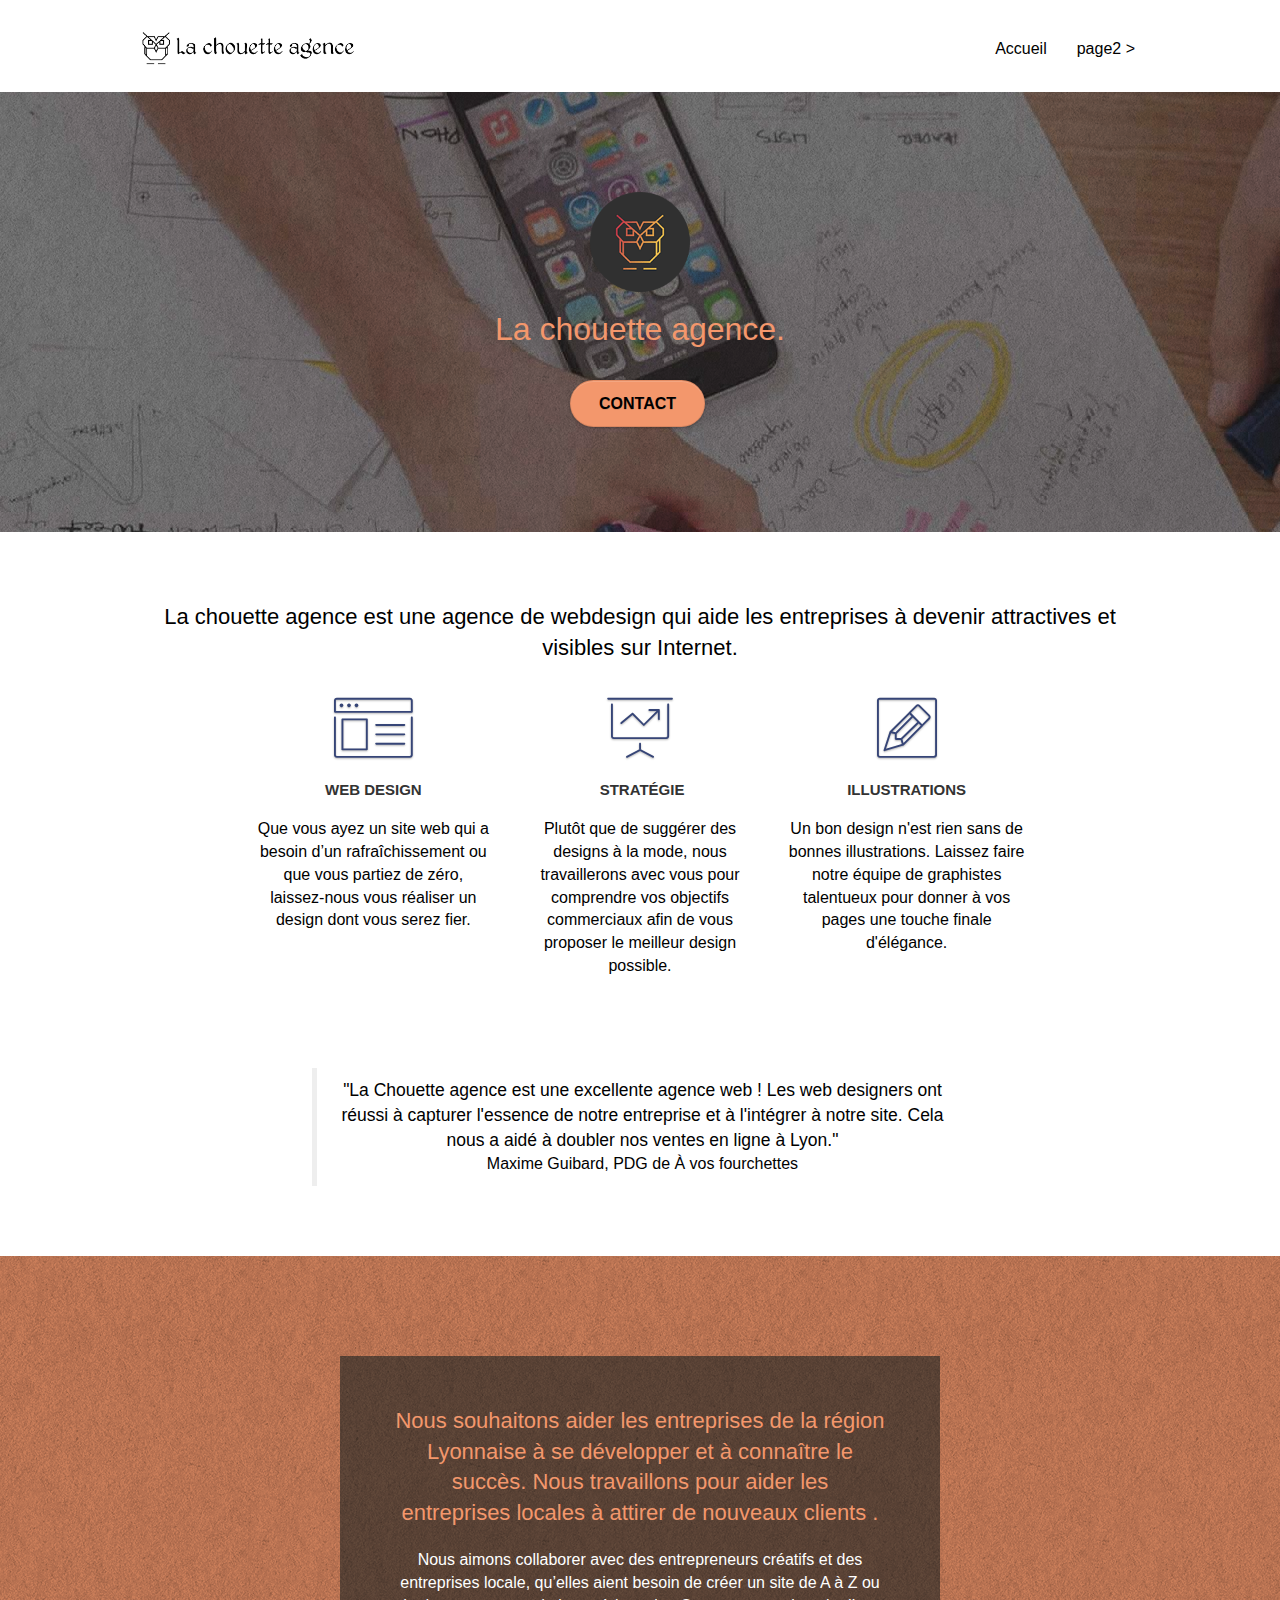
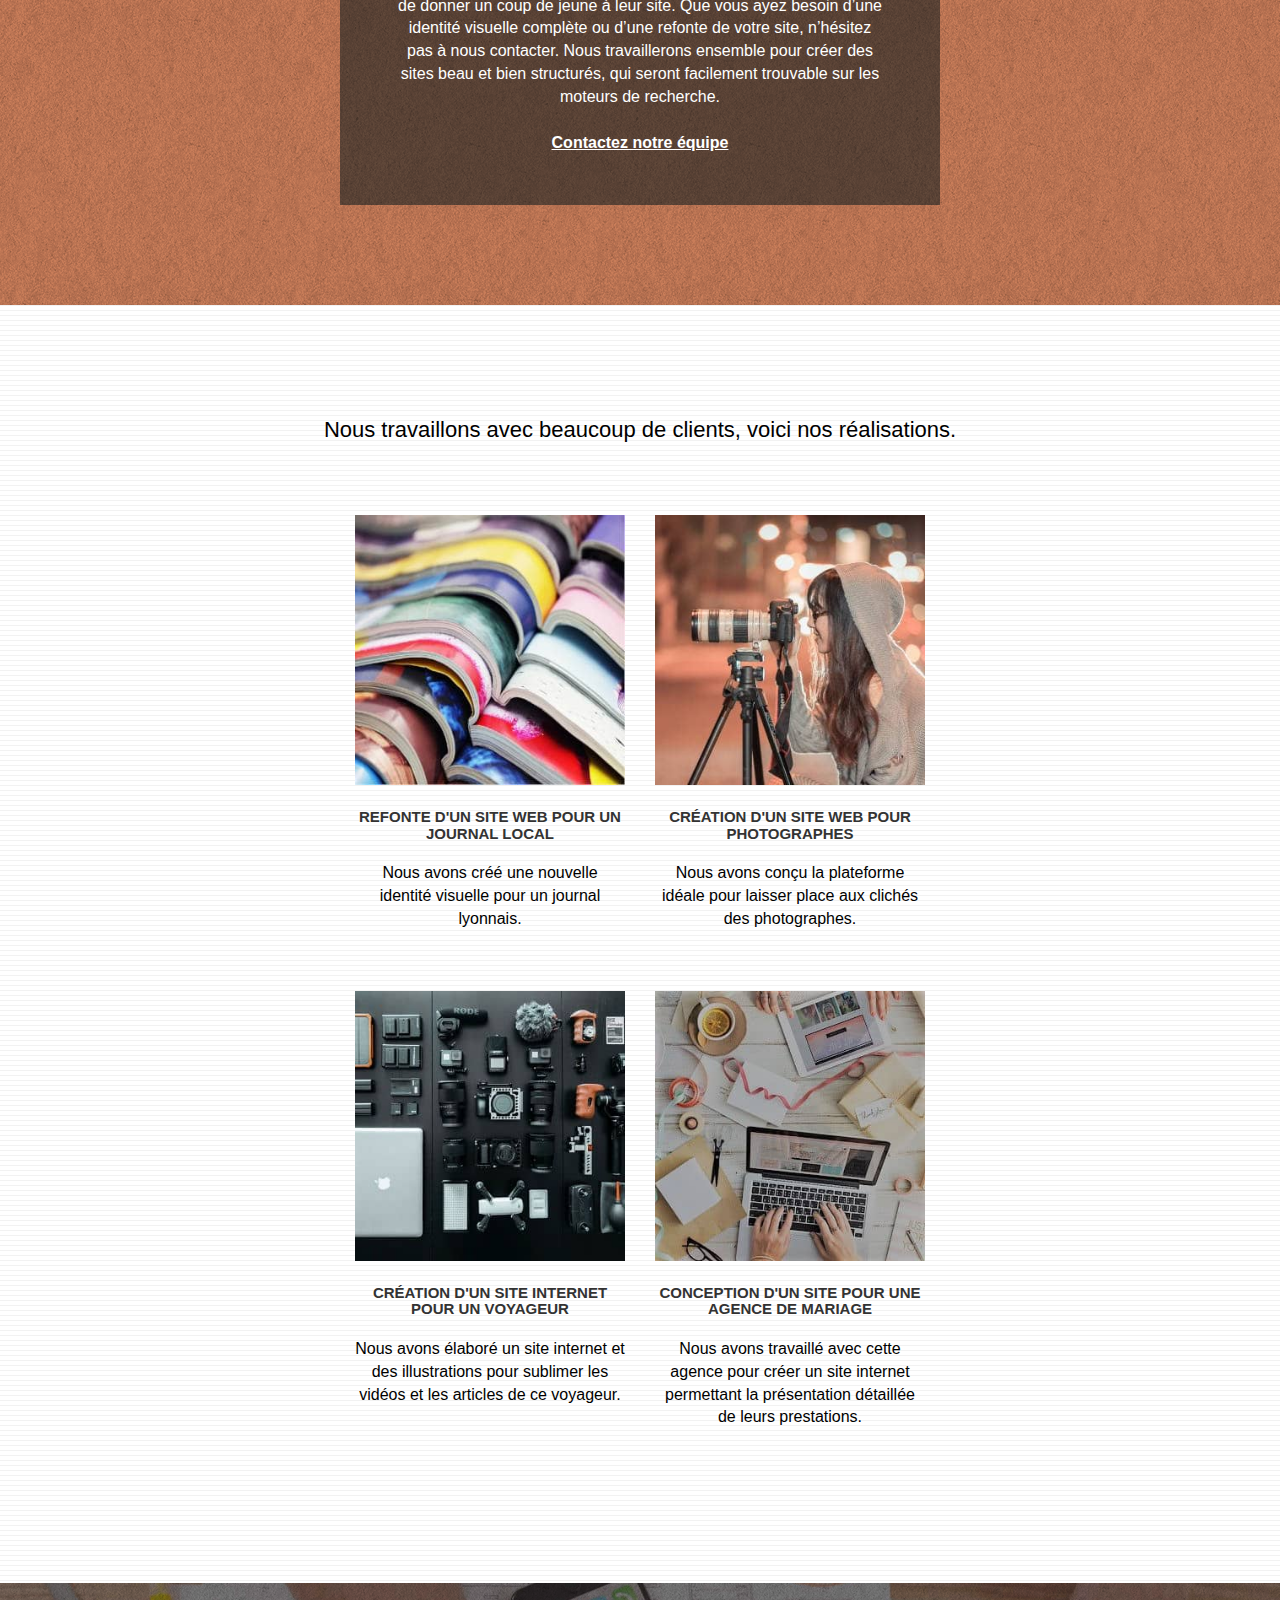
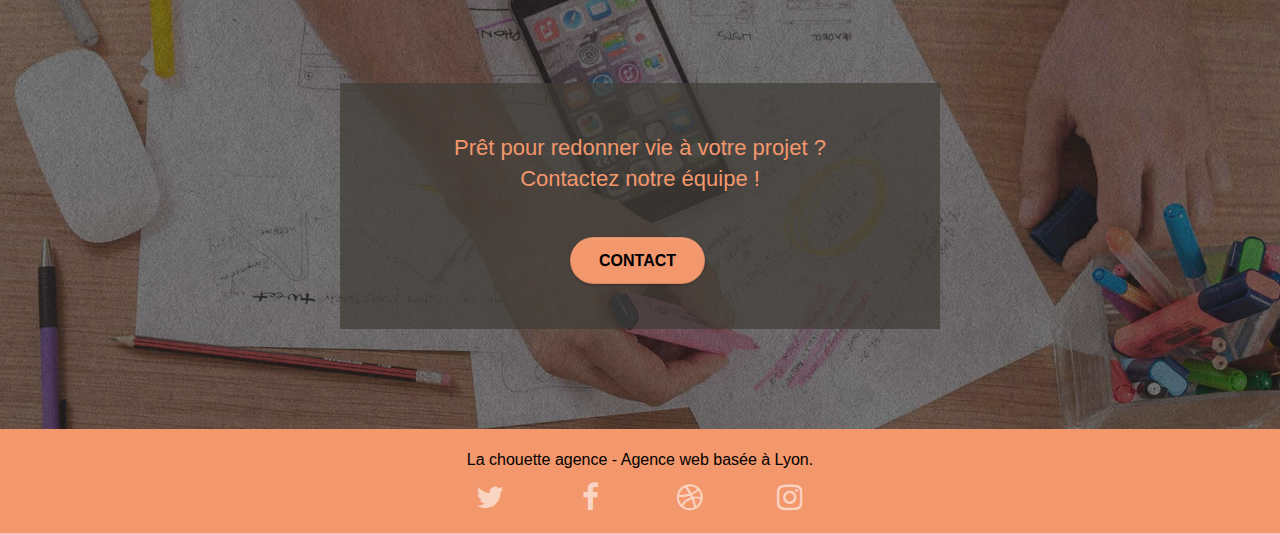
<file: index.html>
<!doctype html>
<html lang="fr">

<head>
	<meta charset="utf-8">
	<meta name="keywords"
		content="seo, google, site web, site internet, agence design paris, agence design, agence design,agence design,agence design,agence design,agence design,agence design,agence design,agence design">
	<meta name="description"
		content="La Chouette agence, une agence de webdesign basée à Lyon qui aide les entreprises à devenir attractives et visibles sur Internet en définissant une stratégie et un design à votre image.">
	<meta name="viewport" content="width=device-width, initial-scale=1.0, viewport-fit=cover">
	<link rel="shortcut icon" type="image/png" href="favicon.jpg">

	<link rel="stylesheet" type="text/css" href="./css/bootstrap.min.css">
	<link rel="stylesheet" type="text/css" href="style.min.css">
	<link rel="stylesheet" type="text/css" href="./css/font-awesome.min.css">
	<link rel="stylesheet" type="text/css" href="./css/et-line.min.css">


	<script src="./js/jquery-2.1.0.min.js"></script>
	<script src="./js/bootstrap.min.js"></script>
	<script src="./js/blocs.min.js"></script>
	<script src="./js/jquery.touchSwipe.min.js" defer></script>
	<script src="./js/gmaps.min.js"></script>

	<title>La Chouette agence - Accueil</title>


	<!-- Analytics -->

	<!-- Analytics END -->

</head>

<body>
	<!-- Principal conteneur -->
	<div class="page-container">

		<!-- bloc-0 -->
		<div class="bloc bgc-white l-bloc " id="bloc-0">
			<div class="container bloc-sm">

				<nav class="navbar row">
					<div class="navbar-header">
						<a class="navbar-brand" href="index.html"><img src="img/la-chouette-agence.png"
								alt="paris web design logo agence web meilleure agence" height="40" /></a>
						<button id="nav-toggle" type="button" class="ui-navbar-toggle navbar-toggle"
							data-toggle="collapse" data-target=".navbar-1">
							<span class="sr-only">Toggle navigation</span><span class="icon-bar"></span><span
								class="icon-bar"></span><span class="icon-bar"></span>
						</button>
					</div>
					<div class="collapse navbar-collapse navbar-1 special-dropdown-nav">
						<ul class="site-navigation nav navbar-nav">
							<li>
								<a href="index.html">Accueil</a>
							</li>
							<li>
							</li>
							<li>
								<a href="page2.html">page2 &gt;</a>
							</li>
						</ul>
					</div>
				</nav>
			</div>
		</div>
		<!-- bloc-0 END -->

		<!-- bloc-1-presentation -->
		<div class="bloc bgc-dark-slate-blue bg-banniere d-bloc bg-t-edge bloc-bg-texture texture-paper b-parallax"
			id="bloc-1-hero">
			<div class="container bloc-lg">
				<div class="row tight-width-whitespace">
					<div class="col-sm-12">
						<img src="img/logo.png" class="center-block image-resize-mode" width="100"
							alt="La chouette agence, agence web paris, création logo paris" />
						<h1 class="text-center hero-bloc-text tc-white ">
							La chouette agence.
						</h1>
						<div class="text-center">
							<a href="page2.html" class="btn btn-lg btn-clean btn-rd cta-hero btn-atomic-tangerine"
								id="cta-hero">Contact</a>
						</div>
					</div>
				</div>
			</div>
		</div>
		<!-- bloc-1-presentation END -->

		<!-- bloc-2-services -->
		<div class="bloc bgc-white l-bloc" id="bloc-2-services">
			<div class="container bloc-md">
				<div class="row">
					<div class="col-sm-12 text-center">
						<h2>La chouette agence est une agence de webdesign qui aide les entreprises à devenir
							attractives et visibles sur Internet.</h2>

					</div>
				</div>
				<div class="row voffset-lg med-width-whitespace">
					<div class="col-sm-4">
						<div class="text-center">
							<span class="et-icon-browser sm-shadow icon-dark-slate-blue icons icon-lg"></span>
						</div>
						<h3 class="mg-md text-center">
							Web design
						</h3>
						<p class="text-center ">
							Que vous ayez un site web qui a besoin d&rsquo;un rafraîchissement ou que vous partiez de
							zéro, laissez-nous vous réaliser un design dont vous serez fier.
						</p>
					</div>
					<div class="col-sm-4">
						<div class="text-center">
							<span class="et-icon-presentation sm-shadow icon-dark-slate-blue icons icon-lg"></span>
						</div>
						<h3 class="mg-md text-center">
							&nbsp;Stratégie
						</h3>
						<p class="text-center ">
							Plutôt que de suggérer des designs à la mode, nous travaillerons avec vous pour comprendre
							vos objectifs commerciaux afin de vous proposer le meilleur design possible.<br>
						</p>
					</div>
					<div class="col-sm-4">
						<div class="text-center">
							<span class="et-icon-edit sm-shadow icon-dark-slate-blue icons icon-lg"></span>
						</div>
						<h3 class="mg-md text-center">
							Illustrations
						</h3>
						<p class="text-center ">
							Un bon design n'est rien sans de bonnes illustrations. Laissez faire notre équipe de
							graphistes talentueux pour donner à vos pages une touche finale d'élégance.
						</p>
					</div>
				</div>
				<div class="row voffset-lg voffset">
					<div class="col-xs-12 col-md-8 col-md-offset-2 text-center">
						<blockquote class="citation  tc-black">
							"La Chouette agence est une excellente agence web ! Les web designers ont réussi à capturer
							l'essence de notre entreprise et à l'intégrer à notre site. Cela nous a aidé à doubler nos
							ventes en ligne à Lyon."
							<p>Maxime Guibard, PDG de À vos fourchettes</p>
						</blockquote>

					</div>
				</div>
			</div>
		</div>
		<!-- bloc-2-services END -->

		<!-- bloc-3-what-i-do -->
		<div class="bloc tc-white bgc-atomic-tangerine bg-presentation d-bloc bloc-bg-texture texture-paper b-parallax"
			id="bloc-3-what-i-do">
			<div class="container bloc-lg">
				<div class="row tight-width-whitespace black-background">
					<div class="col-sm-12">
						<h2 class="mg-md text-center tc-white">
							Nous souhaitons aider les entreprises de la région Lyonnaise à se développer et à connaître
							le succès. Nous travaillons pour aider les entreprises locales à attirer de nouveaux clients
							.<br>
						</h2>
						<p class="text-center white">
							Nous aimons collaborer avec des entrepreneurs créatifs et des entreprises locale, qu’elles
							aient besoin de créer un site de A à Z ou de donner un coup de jeune à leur site. Que vous
							ayez besoin d’une identité visuelle complète ou d’une refonte de votre site, n’hésitez pas à
							nous contacter. Nous travaillerons ensemble pour créer des sites beau et bien structurés,
							qui seront facilement trouvable sur les moteurs de recherche. <br><br><a
								class="ltc-white bold-link" href="page2.html">Contactez notre équipe</a><br>
						</p>
					</div>
				</div>
			</div>
		</div>
		<!-- bloc-3-what-i-do END -->

		<!-- bloc-4-portfolio -->
		<div class="bloc bgc-white bg-lines-h2-bg bg-repeat l-bloc" id="bloc-4-portfolio">
			<div class="container bloc-lg">
				<div class="row">
					<div class="col-sm-12 text-center">
						<h2 class="mg-md text-center">
							Nous travaillons avec beaucoup de clients, voici nos réalisations.
						</h2>
					</div>
				</div>
				<div class="row tight-width-whitespace portfolio-row">
					<div class="col-sm-6">
						<a href="#" data-lightbox="img/1.jpg" data-gallery-id="gallery-1"
							data-caption="Refonte d'un site web pour un journal local" data-frame="snapshot-lb"><img
								src="img/1.jpg"
								alt="paris web design logo agence web meilleure agence et refonte site web journal"
								class="img-responsive portfolio-thumb" /></a>
						<h3 class="mg-md text-center">
							Refonte d'un site web pour un journal local
						</h3>
						<p class="text-center">
							Nous avons créé une nouvelle identité visuelle pour un journal lyonnais.
						</p>
					</div>
					<div class="col-sm-6">
						<a href="#" data-lightbox="img/2.jpg" data-gallery-id="gallery-1"
							data-caption="Création d'un site web pour photographes" data-frame="snapshot-lb"><img
								src="img/2.jpg" class="img-responsive portfolio-thumb"
								alt="paris web design logo agence web meilleure agence, Création d'un site web pour photographes" /></a>
						<h3 class="mg-md text-center">
							Création d'un site web pour photographes
						</h3>
						<p class="text-center">
							Nous avons conçu la plateforme idéale pour laisser place aux clichés des photographes.
						</p>
					</div>
				</div>
				<div class="row tight-width-whitespace portfolio-row">
					<div class="col-sm-6">
						<a href="#" data-lightbox="img/3.jpg" data-gallery-id="gallery-1"
							data-caption="Création d'un site internet pour un voyageur" data-frame="snapshot-lb"><img
								src="img/3.jpg" class="img-responsive portfolio-thumb"
								alt="paris web design logo agence web meilleure agence, Création d'un site web pour voyageur" /></a>
						<h3 class="mg-md text-center">
							Création d'un site internet pour un voyageur
						</h3>
						<p class="text-center">
							Nous avons élaboré un site internet et des illustrations pour sublimer les vidéos et les
							articles de ce voyageur.
						</p>
					</div>
					<div class="col-sm-6">
						<a href="#" data-lightbox="img/4.jpg" data-gallery-id="gallery-1"
							data-caption="Conception d'un site pour une agence de mariage" data-frame="snapshot-lb"><img
								src="img/4.jpg" class="img-responsive portfolio-thumb"
								alt="paris web design logo agence web meilleure agence, Création d'un site web pour agence de mariage" /></a>
						<h3 class="mg-md text-center">
							Conception d'un site pour une agence de mariage
						</h3>
						<p class="text-center">
							Nous avons travaillé avec cette agence pour créer un site internet permettant la
							présentation détaillée de leurs prestations.
						</p>
					</div>
				</div>
			</div>
		</div>
		<!-- bloc-4-portfolio END -->

		<!-- bloc-5-cta -->
		<div class="bloc bgc-dark-slate-blue bg-banniere d-bloc bloc-bg-texture texture-paper" id="bloc-5-cta">
			<div class="container bloc-lg">
				<div class="row">

					<div class="col-sm-12 text-center">
						<div class="row tight-width-whitespace black-background">
							<h2 class="mg-md text-center tc-white">
								Prêt pour redonner vie à votre projet ?<br>Contactez notre équipe !
							</h2>
							<a href="page2.html"
								class="btn btn-atomic-tangerine btn-clean btn-rd btn-lg cta-hero">Contact</a>
						</div>
					</div>
				</div>
			</div>
		</div>
	</div>
	<!-- bloc-5-cta END -->

	<!-- Footer - bloc-8 -->
	<div class="bloc bgc-atomic-tangerine d-bloc" id="bloc-8">
		<div class="container bloc-sm">
			<div class="row">
				<div class="col-sm-12">
					<p class="text-center tc-black">
						La chouette agence - Agence web basée à Lyon.<br>
					</p>
					<div class="row row-no-gutters social">
						<div class="col-sm-3">
							<div class="text-center">
								<a class="social" href="index.html"><span class="fa fa-twitter icon-md"></span></a>
							</div>
						</div>
						<div class="col-sm-3">
							<div class="text-center">
								<a class="social" href="index.html"><span class="fa fa-facebook icon-md"></span></a>
							</div>
						</div>
						<div class="col-sm-3">
							<div class="text-center">
								<a class="social" href="index.html"><span class="fa fa-dribbble icon-md"></span></a>
							</div>
						</div>
						<div class="col-sm-3">
							<div class="text-center">
								<a class="social" href="index.html"><span class="fa fa-instagram icon-md"></span></a>
							</div>
						</div>
					</div>

				</div>
			</div>
		</div>
	</div>
	<!-- Footer - bloc-8 END -->

	
	<!-- Principal conteneur END -->


</body>

</html>
</file>
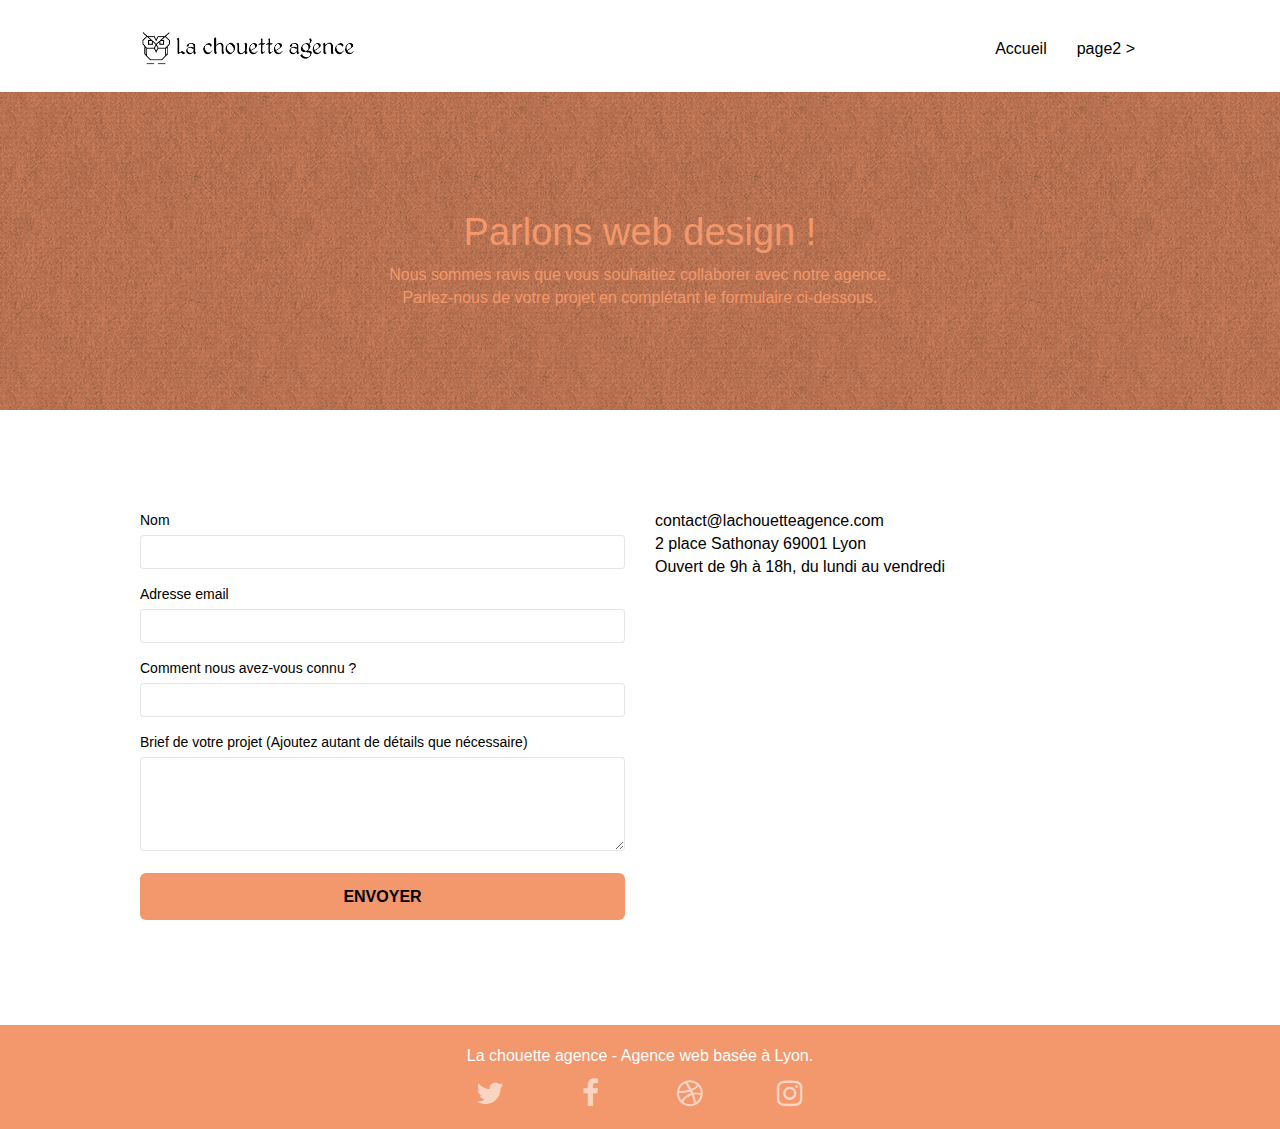
<file: page2.html>
<!doctype html>
<html lang="fr">
<head>
    <meta charset="utf-8">
    <meta name="keywords" content="">
    <meta name="description" content="Page de contact de la Chouette agence. Vous souhaitez collaborer avec notre agence de web design : Parlez-nous de votre projet.">
    <meta name="viewport" content="width=device-width, initial-scale=1.0, viewport-fit=cover">
    <link rel="shortcut icon" type="image/png" href="favicon.jpg">
    
	<link rel="stylesheet" type="text/css" href="./css/bootstrap.min.css">
	<link rel="stylesheet" type="text/css" href="style.min.css">
	<link rel="stylesheet" type="text/css" href="./css/font-awesome.min.css">
	<link rel="stylesheet" type="text/css" href="./css/et-line.min.css">
	
    
	<script src="./js/jquery-2.1.0.min.js"></script>
	<script src="./js/bootstrap.min.js"></script>
	<script src="./js/blocs.min.js"></script>
	<script src="./js/jqBootstrapValidation.min.js"></script>
	<script src="./js/formHandler.min.js"></script>
    <title>page2</title>

    
<!-- Analytics -->
 
<!-- Analytics END -->
    
</head>
<body>
<!-- Principal conteneur -->
<div class="page-container">
    
<!-- bloc-0 -->
<div class="bloc bgc-white l-bloc " id="bloc-0">
	<div class="container bloc-sm">
		<nav class="navbar row">
			<div class="navbar-header">
				<a class="navbar-brand" href="index.html"><img src="img/la-chouette-agence.png" alt="atlanta web design logo" height="40" /></a>
				<button id="nav-toggle" type="button" class="ui-navbar-toggle navbar-toggle" data-toggle="collapse" data-target=".navbar-1">
					<span class="sr-only">Toggle navigation</span><span class="icon-bar"></span><span class="icon-bar"></span><span class="icon-bar"></span>
				</button>
			</div>
			<div class="collapse navbar-collapse navbar-1 special-dropdown-nav">
				<ul class="site-navigation nav navbar-nav">
					<li>
						<a href="index.html">Accueil</a>
					</li>
					<li>
					</li>
					<li>
						<a href="page2.html">page2 &gt;</a>
					</li>
				</ul>
			</div>
		</nav>
	</div>
</div>
<!-- bloc-0 END -->

<!-- bloc-6 -->
<div class="bloc bg-dots-bg bg-repeat bgc-atomic-tangerine d-bloc bloc-bg-texture texture-paper" id="bloc-6">
	<div class="container bloc-lg">
		<div class="row">
			<div class="col-sm-12">
				<h1 class="text-center hero-bloc-text tc-white">
					Parlons web design !
				</h1>
				<p class="text-center mg-lg tc-white tight-width-whitespace">
					Nous sommes ravis que vous souhaitiez collaborer avec notre agence.<br>
					Parlez-nous de votre projet en complétant le formulaire ci-dessous.
				</p>
			</div>
		</div>
	</div>
</div>
<!-- bloc-6 END -->

<!-- bloc-7 -->
<div class="bloc bgc-white l-bloc" id="bloc-7">
	<div class="container bloc-lg">
		<div class="row">
			<div class="col-sm-6">
				<form id="form_1" novalidate >
					<div class="form-group">
						<label>
							Nom
						</label>
						<input id="name" class="form-control" required />
					</div>
					<div class="form-group">
						<label>
							Adresse email
						</label>
						<input id="email" class="form-control" type="email" required />
					</div>
					<div class="form-group">
						<label>
							Comment nous avez-vous connu ?
						</label>
						<input class="form-control" type="email" required id="input_504" />
					</div>
					<div class="form-group">
						<label>
							Brief de votre projet (Ajoutez autant de détails que nécessaire)<br>
						</label><textarea id="message" class="form-control" rows="4" cols="50" required></textarea>
					</div> 
					<button class="bloc-button btn btn-lg btn-block cta-hero btn-atomic-tangerine" type="submit">
						Envoyer
					</button>
				</form>
			</div>
			<div class="col-sm-6">
				<p>
					contact@lachouetteagence.com<br>2 place Sathonay 69001 Lyon<br>Ouvert de 9h à 18h, du lundi au vendredi<br>
				</p>
			</div>
		</div>
	</div>
</div>
<!-- bloc-7 END -->

<!-- ScrollToTop Button -->
<a class="bloc-button btn btn-d scrollToTop" onclick="scrollToTarget('1')"><span class="fa fa-chevron-up"></span></a>
<!-- ScrollToTop Button END-->


<!-- Footer - bloc-8 -->
<div class="bloc bgc-atomic-tangerine d-bloc" id="bloc-8">
	<div class="container bloc-sm">
		<div class="row">
			<div class="col-sm-12">
				<p class="text-center white">
					La chouette agence - Agence web basée à Lyon.<br>
				</p>
				<div class="row row-no-gutters social">
					<div class="col-sm-3">
						<div class="text-center">
							<a class="social" href="index.html"><span class="fa fa-twitter icon-md"></span></a>
						</div>
					</div>
					<div class="col-sm-3">
						<div class="text-center">
							<a class="social" href="index.html"><span class="fa fa-facebook icon-md"></span></a>
						</div>
					</div>
					<div class="col-sm-3">
						<div class="text-center">
							<a class="social" href="index.html"><span class="fa fa-dribbble icon-md"></span></a>
						</div>
					</div>
					<div class="col-sm-3">
						<div class="text-center">
							<a class="social" href="index.html"><span class="fa fa-instagram icon-md"></span></a>
						</div>
					</div>
				</div>
			</div>
		</div>
	</div>
</div>
<!-- Footer - bloc-8 END -->

</div>
<!-- Principal conteneur END -->
    

</body>
</html>
</file>
<file: style.min.css>
body{margin:0;padding:0;background:#fff;overflow-x:hidden;-webkit-font-smoothing:antialiased;-moz-osx-font-smoothing:grayscale}a,button{transition:all .3s ease-in-out;outline:0!important}a:hover{text-decoration:none;cursor:pointer}#page-loading-blocs-notifaction{position:fixed;top:0;bottom:0;width:100%;z-index:100000;background:#fff url(img/pageload-spinner.gif) no-repeat center center}.bloc{width:100%;clear:both;background:50% 50% no-repeat;padding:0 50px;-webkit-background-size:cover;-moz-background-size:cover;-o-background-size:cover;background-size:cover;position:relative}.bloc .container{padding-left:0;padding-right:0}.bloc-lg{padding:100px 50px}.bloc-md{padding:50px}.bloc-sm{padding:20px 50px}.bg-b-edge,.bg-bl-edge,.bg-br-edge,.bg-center,.bg-l-edge,.bg-r-edge,.bg-repeat,.bg-t-edge,.bg-tl-edge,.bg-tr-edge{-webkit-background-size:auto!important;-moz-background-size:auto!important;-o-background-size:auto!important;background-size:auto!important}.bg-repeat{background:repeat}.bg-t-edge{background:top no-repeat}.bloc-bg-texture::before{content:"";background-size:2px 2px;position:absolute;top:0;bottom:0;left:0;right:0}.texture-paper::before{background:url(img/texture-paper.png);background-size:280px 280px}.b-parallax{background-attachment:fixed}.d-bloc{color:rgba(255,255,255,.7)}.d-bloc button:hover{color:rgba(255,255,255,.9)}.d-bloc .icon-round,.d-bloc .icon-rounded,.d-bloc .icon-semi-rounded-a,.d-bloc .icon-semi-rounded-b,.d-bloc .icon-square{border-color:rgba(255,255,255,.9)}.d-bloc .divider-h span{border-color:rgba(255,255,255,.2)}.d-bloc .a-btn,.d-bloc .navbar a,.d-bloc .navbar-brand,.d-bloc a .icon-lg,.d-bloc a .icon-md,.d-bloc a .icon-sm,.d-bloc a .icon-xl,.d-bloc h1 a,.d-bloc h2 a,.d-bloc h3 a,.d-bloc h4 a,.d-bloc h5 a,.d-bloc h6 a,.d-bloc p a{color:rgba(255,255,255,.6)}.d-bloc .a-btn:hover,.d-bloc .navbar a:hover,.d-bloc .navbar-brand:hover,.d-bloc a:hover .icon-lg,.d-bloc a:hover .icon-md,.d-bloc a:hover .icon-sm,.d-bloc a:hover .icon-xl,.d-bloc h1 a:hover,.d-bloc h2 a:hover,.d-bloc h3 a:hover,.d-bloc h4 a:hover,.d-bloc h5 a:hover,.d-bloc h6 a:hover,.d-bloc p a:hover{color:rgba(255,255,255,1)}.d-bloc .navbar-toggle .icon-bar{background:rgba(255,255,255,1)}.d-bloc .btn-wire,.d-bloc .btn-wire:hover{color:rgba(255,255,255,1);border-color:rgba(255,255,255,1)}.d-bloc .panel{color:rgba(0,0,0,.5)}.d-bloc .panel button:hover{color:rgba(0,0,0,.7)}.d-bloc .panel icon{border-color:rgba(0,0,0,.7)}.d-bloc .panel .divider-h span{border-color:rgba(0,0,0,.1)}.d-bloc .panel .a-btn{color:rgba(0,0,0,.6)}.d-bloc .panel .a-btn:hover{color:rgba(0,0,0,1)}.d-bloc .panel .btn-wire,.d-bloc .panel .btn-wire:hover{color:rgba(0,0,0,.7);border-color:rgba(0,0,0,.3)}.d-bloc .panel,.l-bloc{color:rgba(0,0,0,.5)}.d-bloc .panel button:hover,.l-bloc button:hover{color:rgba(0,0,0,.7)}.l-bloc .icon-round,.l-bloc .icon-rounded,.l-bloc .icon-semi-rounded-a,.l-bloc .icon-semi-rounded-b,.l-bloc .icon-square{border-color:rgba(0,0,0,.7)}.d-bloc .panel .divider-h span,.l-bloc .divider-h span{border-color:rgba(0,0,0,.1)}.d-bloc .panel .a-btn,.l-bloc .a-btn,.l-bloc .navbar a,.l-bloc .navbar-brand,.l-bloc a .icon-lg,.l-bloc a .icon-md,.l-bloc a .icon-sm,.l-bloc a .icon-xl,.l-bloc h1 a,.l-bloc h2 a,.l-bloc h3 a,.l-bloc h4 a,.l-bloc h5 a,.l-bloc h6 a,.l-bloc p a{color:rgba(0,0,0,.6)}.d-bloc .panel .a-btn:hover,.l-bloc .a-btn:hover,.l-bloc .navbar a:hover,.l-bloc .navbar-brand:hover,.l-bloc a:hover .icon-lg,.l-bloc a:hover .icon-md,.l-bloc a:hover .icon-sm,.l-bloc a:hover .icon-xl,.l-bloc h1 a:hover,.l-bloc h2 a:hover,.l-bloc h3 a:hover,.l-bloc h4 a:hover,.l-bloc h5 a:hover,.l-bloc h6 a:hover,.l-bloc p a:hover{color:rgba(0,0,0,1)}.l-bloc .navbar-toggle .icon-bar{color:rgba(0,0,0,.6)}.d-bloc .panel .btn-wire,.d-bloc .panel .btn-wire:hover,.l-bloc .btn-wire,.l-bloc .btn-wire:hover{color:rgba(0,0,0,.7);border-color:rgba(0,0,0,.3)}.voffset{margin-top:30px}.voffset-lg{margin-top:80px}.row-no-gutters{margin-right:0;margin-left:0}.row.row-no-gutters>[class*=" col-"],.row.row-no-gutters>[class^=col-]{padding-right:0;padding-left:0}#bloc-1-hero h1{font-size:32px}.navbar{margin-bottom:0;z-index:1}.navbar-brand{height:auto;padding:3px 15px;font-size:25px;font-weight:400;font-weight:600;line-height:44px}.navbar-brand img{max-height:200px;margin:0 5px 0 0;display:inline}.navbar-brand img[src$=svg]{min-width:100px}.nav-center .navbar-brand img{margin:0}.navbar .nav{padding-top:2px;margin-right:-16px;float:right;z-index:1}.nav>li{float:left;margin-top:4px;font-size:16px}.navbar-nav .open .dropdown-menu>li>a{text-align:inherit}.nav>li a:focus,.nav>li a:hover{background:0 0}.navbar-toggle{margin:10px 10px 0 0;border:0}.navbar-toggle:hover{background:0 0!important}.navbar-toggle .icon-bar{background-color:rgba(0,0,0,.5);width:26px}.nav-invert .navbar .nav{float:left}.nav-invert .navbar-brand,.nav-invert .navbar-header{float:right;position:relative;z-index:2}@media (min-width:768px){.site-navigation{position:absolute;top:50%;right:20px;transform:translate(0,-50%);-webkit-transform:translateY(-50%)}.nav>li .dropdown-menu a,.nav>li .dropdown-menu a:hover{color:#484848}.nav-invert .site-navigation{left:0;right:0}.nav-center{text-align:center}.nav-center .navbar-header{width:100%}.nav-center .nav>li,.nav-center .navbar-brand,.nav-center .navbar-header{float:none;display:inline-block}.nav-center .site-navigation{position:relative;width:100%;right:0;margin-right:0;margin-top:20px}.nav-center.mini-nav .navbar-toggle{float:none;margin:10px auto 0}}.nav>li>.dropdown a{background:0 0!important;display:block;padding:14px 15px}nav .caret{margin:0 5px}.dropdown-menu .dropdown-menu{top:-8px;left:100%}.dropdown-menu .dropmenu-flow-right{top:100%;left:0;margin-left:-1px;border-top-left-radius:0;border-top-right-radius:0}.dropdown-menu .dropdown span{border:4px solid #000;border-top-color:transparent;border-right-color:transparent;border-bottom-color:transparent;margin:6px -5px 0 0!important;float:right}.mg-md{margin-top:10px;margin-bottom:20px}.mg-lg{margin-top:10px;margin-bottom:40px}.btn{margin:0 5px 5px 0}.btn.pull-right{margin:0 0 5px 5px}.btn-d,.btn-d:focus,.btn-d:hover{color:#fff;background:rgba(0,0,0,.3)}button{outline:0!important}.btn-rd{border-radius:40px}.btn-clean{border:1px solid rgba(0,0,0,.08);border-bottom-color:rgba(0,0,0,.1);text-shadow:0 1px 0 rgba(0,0,1,.1);box-shadow:0 1px 3px rgba(0,0,1,.25),inset 0 1px 0 0 rgba(255,255,255,.15)}.icon-md{font-size:30px!important}.icon-lg{font-size:60px!important}.sm-shadow{text-shadow:0 1px 2px rgba(0,0,0,.3)}.panel-sq,.panel-sq .panel-footer,.panel-sq .panel-heading{border-radius:0}.panel-rd{border-radius:30px}.panel-rd .panel-heading{border-radius:29px 29px 0 0}.panel-rd .panel-footer{border-radius:0 0 29px 29px}.form-control{border-color:rgba(0,0,0,.1);box-shadow:none}.scrollToTop{width:40px;height:40px;position:fixed;bottom:20px;right:20px;opacity:0;z-index:500;transition:all .3s ease-in-out}.scrollToTop span{margin-top:6px}.showScrollTop{font-size:14px;opacity:1}a[data-lightbox]{position:relative;display:block;text-align:center}a[data-lightbox]:hover::before{content:"+";font-family:HelveticaNeue-Light,"Helvetica Neue Light","Helvetica Neue",Helvetica,Arial;font-size:32px;width:50px;height:50px;margin-left:-25px;border-radius:50%;background:rgba(0,0,0,.6);color:#fff;font-weight:100;z-index:1;position:absolute;top:50%;transform:translateY(-50%);-webkit-transform:translateY(-50%)}a[data-lightbox]:hover img{opacity:.6;-webkit-animation-fill-mode:none;animation-fill-mode:none}#lightbox-modal{display:flex;align-items:center}#lightbox-modal .modal-dialog{width:90%;max-width:900px;margin:0 auto 0}#lightbox-modal .modal-dialog img{max-height:90vh;margin:0 auto}.lightbox-caption{padding:20px;color:#fff;background:rgba(0,0,0,.5);position:absolute;left:15px;right:15px;bottom:5px}.close-lightbox{color:#fff;font-size:30px;position:absolute;top:20px;right:20px;z-index:20;background:rgba(0,0,0,.5);border:none;line-height:30px;padding:0 9px 5px;opacity:.3}.close-lightbox:hover,.next-lightbox:hover,.prev-lightbox:hover{opacity:1;color:#fff}.next-lightbox,.prev-lightbox{font-size:20px;color:rgba(255,255,255,.9);background:rgba(0,0,0,.5);transition:all .2s ease-in-out;position:absolute;top:45%;z-index:1;opacity:.4}.next-lightbox{padding:6px 8px 1px 13px;right:25px}.prev-lightbox{padding:6px 13px 1px 10px;left:25px}.snapshot-lb .modal-body{padding-bottom:45px}.snapshot-lb .lightbox-caption{padding:0;color:rgba(0,0,0,.5);background:0 0}.btn,a,h1,h2,h3,h4,h5,h6,label,p{font-family:helvetica;font-weight:400;color:#000!important}.container{max-width:1000px}.hero-bloc-text{font-size:38px}.hero-bloc-text-sub{font-size:36px}.statement-bloc-text{line-height:26px;font-style:italic;font-size:20px;text-align:center;font-weight:lighter;max-width:520px;margin:auto auto auto auto}p{font-size:16px}.tight-width-whitespace{max-width:600px;margin:auto auto auto auto}.h1{font-size:20px;font-family:"Open Sans"}.cta-hero{margin-top:22px;color:#fff!important;text-transform:uppercase;padding:12px 28px 12px 28px;font-size:16px;font-weight:700}.social{max-width:400px;margin:auto auto auto auto}h2{font-size:22px;line-height:1.4em}h3{font-size:15px;text-transform:uppercase;font-weight:700;color:#333!important}.med-width-whitespace{max-width:800px;margin:auto auto auto auto;box-shadow:0 0 0 #000}h1{color:#333!important}h4{color:#333!important}.icons{margin-bottom:14px;margin-top:24px}.white{color:#fff!important}.portfolio-thumb{margin-bottom:24px}.portfolio-row{margin-bottom:44px;margin-top:50px}.avatar{box-shadow:0 4px 9px rgba(0,0,0,.3)}.black-background{background-color:rgba(62,60,54,.7);padding:40px 40px 40px 40px}.bold-link{font-weight:900;text-decoration:underline!important}.bgc-white{background-color:#fff}.bgc-dark-slate-blue{background-color:#364577}.bgc-atomic-tangerine{background-color:#f3976c}.tc-white{color:#f3976c!important}.tc-black{color:#000!important}.btn-atomic-tangerine{background:#f3976c;color:#000!important}.btn-atomic-tangerine:hover{background:#c27956!important;color:#fff!important}.ltc-white{color:#fff!important}.ltc-white:hover{color:#ccc!important}.ltc-atomic-tangerine{color:#f3976c!important}.ltc-atomic-tangerine:hover{color:#c27956!important}.icon-dark-slate-blue{color:#364577!important;border-color:#364577!important}.bg-dots-bg{background-image:url(img/dots-bg.png)}.bg-lines-h2-bg{background-image:url(img/lines-h2-bg.png)}.bg-banniere{background-image:url(img/la-chouette-agence-banniere.jpg)}.bg-presentation{background-image:url(img/image-de-presentation.jpg)}@media (max-width:1024px){.bloc{padding-left:20px;padding-right:20px}.bloc-tile-2.full-width-bloc .container,.bloc-tile-3.full-width-bloc .container,.bloc-tile-4.full-width-bloc .container,.bloc.full-width-bloc{padding-left:0;padding-right:0}}@media (max-width:992px) and (min-width:768px){.navbar .nav{max-width:80%}.nav-center.navbar .nav{max-width:100%}}@media only screen and (min-width:768px) and (max-width:1024px) and (orientation:landscape){.b-parallax{background-attachment:scroll}}@media only screen and (min-width:1024px) and (max-width:1366px) and (-webkit-min-device-pixel-ratio:1.5){.b-parallax{background-attachment:scroll}}@media (max-width:991px){.container{width:100%}.b-parallax{background-attachment:scroll}#hero-bloc,.page-container{overflow-x:hidden;position:relative}.bloc-group,.bloc-group .bloc{display:block;width:100%}.bloc-fill-screen .fill-bloc-bottom-edge,.bloc-fill-screen .fill-bloc-top-edge{padding:0 20px}}@media (max-width:767px){.page-container{overflow-x:hidden;position:relative}#disqus_thread,h1,h2,h3,h4,h5,h6,p{padding-left:10px!important;padding-right:10px!important}.b-parallax{background-attachment:scroll}.navbar .nav{padding-top:0;border-top:1px solid rgba(0,0,0,.2);float:none!important}.navbar.row{margin-left:0;margin-right:0}.site-navigation{position:inherit;transform:none;-webkit-transform:none;-ms-transform:none}.nav>li{margin-top:0;border-bottom:1px solid rgba(0,0,0,.1);background:rgba(0,0,0,.05);text-align:left;padding-left:15px;width:100%}.nav>li:hover{background:rgba(0,0,0,.08)}.dropdown .dropdown a .caret{float:none;margin:5px 0 0 10px!important;border:4px solid #000;border-bottom-color:transparent;border-right-color:transparent;border-left-color:transparent}#hero-bloc .navbar .nav{background:rgba(0,0,0,.8)}#hero-bloc .navbar .nav a{color:rgba(255,255,255,.6)}.hero{padding:50px 0}.hero-nav{left:-1px;right:-1px}.navbar-collapse{padding:0;overflow-x:hidden;-webkit-box-shadow:none;box-shadow:none}.navbar-brand img{max-height:40px;width:auto}.nav-invert .navbar-header{float:none;width:100%}.nav-invert .navbar-toggle{float:left;margin-left:10px}.bloc{padding-left:0;padding-right:0}.bloc-lg,.bloc-xl,.bloc-xxl{padding:40px 0}.bloc-md,.bloc-sm{padding-left:0;padding-right:0}.bloc-fill-screen .fill-bloc-bottom-edge,.bloc-fill-screen .fill-bloc-top-edge,.bloc-tile-2 .container,.bloc-tile-3 .container,.bloc-tile-4 .container{padding-left:0;padding-right:0}.a-block{padding:0 10px}.btn-dwn{display:none}.voffset{margin-top:5px}.voffset-md{margin-top:20px}.voffset-lg{margin-top:30px}form{padding:5px}.close-lightbox{display:inline-block}.blocsapp-device-iphone5{background-size:216px 425px;padding-top:60px;width:216px;height:425px}.blocsapp-device-iphone5 img{width:180px;height:320px}}@media (max-width:400px){.bloc{padding-left:0;padding-right:0}}@media (max-width:767px){.bloc-mob-center-text{text-align:center}}
</file>
